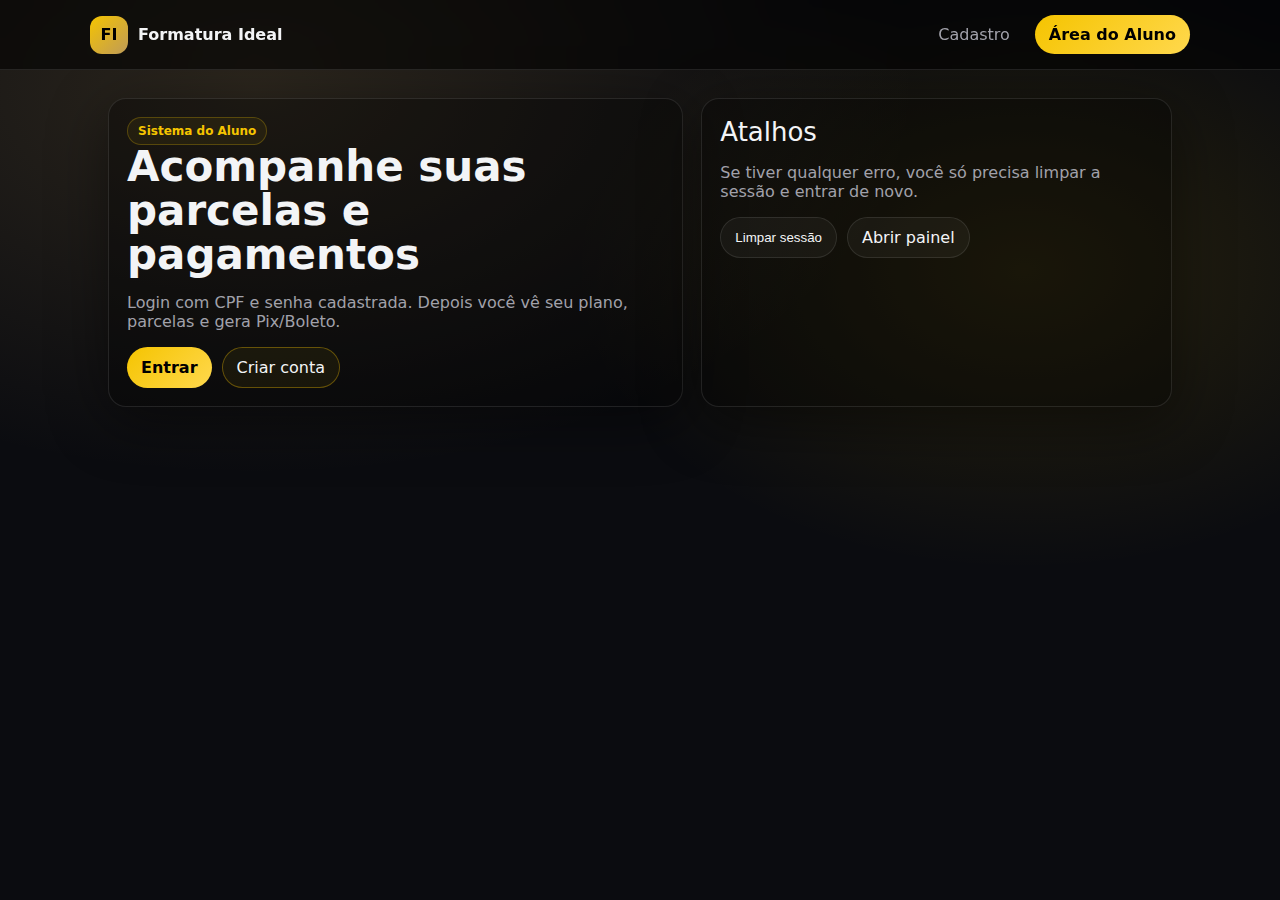
<file: index.html>
<!doctype html>
<html lang="pt-br">
<head>
  <meta charset="utf-8" />
  <meta name="viewport" content="width=device-width,initial-scale=1" />
  <title>Formatura Ideal</title>
  <link rel="stylesheet" href="./css/style.css" />
</head>
<body>
  <header class="header">
    <div class="container row">
      <a class="brand" href="./index.html">
        <span class="mark">FI</span>
        <span>Formatura Ideal</span>
      </a>
      <nav class="nav">
        <a class="btn btn-ghost" href="./register.html">Cadastro</a>
        <a class="btn btn-primary" href="./login.html">Área do Aluno</a>
      </nav>
    </div>
  </header>

  <main class="main">
    <div class="container grid">
      <section class="card">
        <span class="chip">Sistema do Aluno</span>
        <h1 class="h1">Acompanhe suas parcelas e pagamentos</h1>
        <p class="muted">Login com CPF e senha cadastrada. Depois você vê seu plano, parcelas e gera Pix/Boleto.</p>
        <div style="display:flex; gap:10px; flex-wrap:wrap; margin-top:14px">
          <a class="btn btn-primary" href="./login.html">Entrar</a>
          <a class="btn btn-outline" href="./register.html">Criar conta</a>
        </div>
      </section>

      <section class="card">
        <div class="h2">Atalhos</div>
        <p class="muted">Se tiver qualquer erro, você só precisa limpar a sessão e entrar de novo.</p>
        <div style="display:flex; gap:10px; flex-wrap:wrap; margin-top:14px">
          <button class="btn" id="btnClear">Limpar sessão</button>
          <a class="btn" href="./aluno.html">Abrir painel</a>
        </div>
        <div class="msg" id="homeMsg"></div>
      </section>
    </div>
  </main>

  <script src="./js/api.js"></script>
  <script>
    (function(){
      const { qs, clearSession, setMsg } = window.API;
      const btn = qs("#btnClear");
      const msg = qs("#homeMsg");
      btn?.addEventListener("click", () => {
        clearSession();
        setMsg(msg, "is-success", "Sessão apagada. Pode entrar de novo.");
        setTimeout(()=>setMsg(msg,"is-info",""), 1200);
      });
    })();
  </script>
</body>
</html>
</file>
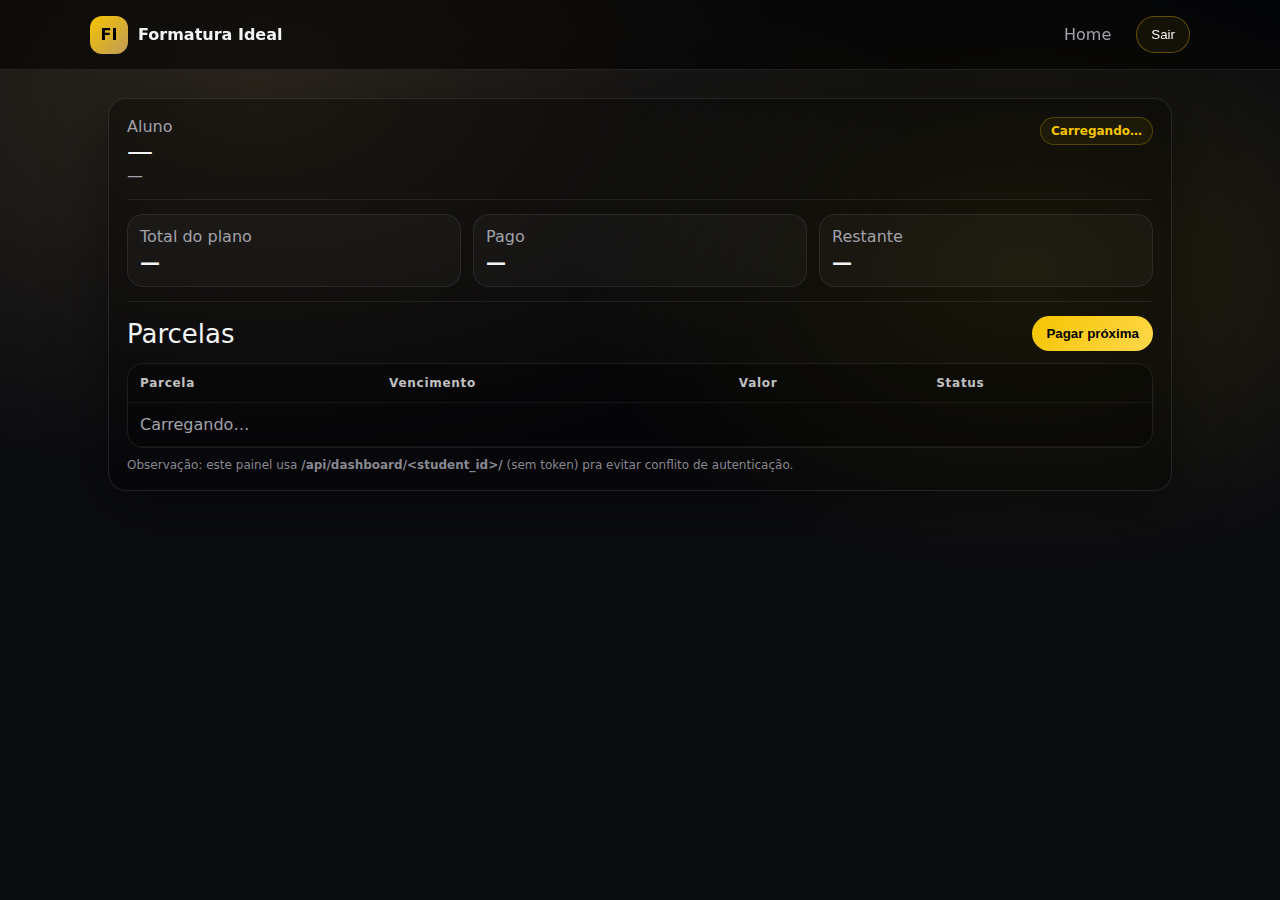
<file: aluno.html>
<!doctype html>
<html lang="pt-br">
<head>
  <meta charset="utf-8" />
  <meta name="viewport" content="width=device-width,initial-scale=1" />
  <title>Formatura Ideal • Painel do Aluno</title>
  <link rel="stylesheet" href="./css/style.css" />
</head>
<body>
  <header class="header">
    <div class="container row">
      <a class="brand" href="./index.html">
        <span class="mark">FI</span>
        <span>Formatura Ideal</span>
      </a>
      <nav class="nav">
        <a class="btn btn-ghost" href="./index.html">Home</a>
        <button class="btn btn-outline" id="btnLogout" type="button">Sair</button>
      </nav>
    </div>
  </header>

  <main class="main">
    <div class="container">
      <div class="card">
        <div style="display:flex; justify-content:space-between; align-items:flex-start; gap:14px; flex-wrap:wrap">
          <div>
            <div class="muted">Aluno</div>
            <div class="h2" id="studentName">—</div>
            <div class="muted" id="studentClass">—</div>
          </div>
          <div>
            <span class="chip" id="statusChip">Carregando…</span>
          </div>
        </div>

        <hr>

        <div class="kpis">
          <div class="kpi">
            <div class="muted">Total do plano</div>
            <div class="v" id="kpiTotal">—</div>
          </div>
          <div class="kpi">
            <div class="muted">Pago</div>
            <div class="v" id="kpiPaid">—</div>
          </div>
          <div class="kpi">
            <div class="muted">Restante</div>
            <div class="v" id="kpiRemaining">—</div>
          </div>
        </div>

        <div class="msg" id="dashMsg" role="alert" aria-live="polite"></div>

        <hr>

        <div style="display:flex; justify-content:space-between; align-items:center; gap:10px; flex-wrap:wrap">
          <div class="h2">Parcelas</div>
          <button class="btn btn-primary" id="btnPayNow" type="button" disabled>Pagar próxima</button>
        </div>

        <div class="table-wrap" style="margin-top:12px">
          <table>
            <thead>
              <tr>
                <th>Parcela</th>
                <th>Vencimento</th>
                <th>Valor</th>
                <th>Status</th>
              </tr>
            </thead>
            <tbody id="invoicesBody">
              <tr><td colspan="4" class="muted">Carregando…</td></tr>
            </tbody>
          </table>
        </div>

        <div class="small" style="margin-top:10px">
          Observação: este painel usa <b>/api/dashboard/&lt;student_id&gt;/</b> (sem token) pra evitar conflito de autenticação.
        </div>
      </div>
    </div>
  </main>

  <!-- Modal pagamento -->
  <div class="modal" id="payModal" aria-hidden="true">
    <div class="box card">
      <div class="head">
        <div class="h2">Pagamento</div>
        <button class="btn btn-ghost close" data-close="true" type="button">Fechar</button>
      </div>

      <div class="msg" id="payMsg"></div>

      <div style="display:flex; gap:10px; flex-wrap:wrap; margin:10px 0 14px">
        <button class="btn btn-primary" id="btnPayPix" type="button">Gerar Pix</button>
        <button class="btn btn-outline" id="btnPayBoleto" type="button">Gerar Boleto</button>
      </div>

      <hr>

      <div class="h2" style="margin-bottom:8px">Pix</div>
      <div class="field">
        <span class="label">Copia e Cola</span>
        <input id="pixCopy" type="text" readonly>
        <button class="btn" id="btnCopyPix" type="button">Copiar</button>
      </div>

      <div style="margin-top:12px">
        <div class="label">QR Code</div>
        <div id="qrBox" class="card" style="padding:12px; display:flex; justify-content:center"></div>
      </div>

      <hr>

      <div class="h2" style="margin-bottom:8px">Boleto</div>
      <a class="btn btn-outline" id="boletoLink" href="#" target="_blank" rel="noreferrer">Abrir boleto</a>

      <div class="small" style="margin-top:10px" id="payMeta"></div>
    </div>
  </div>

  <script src="./js/api.js"></script>
  <script src="./js/aluno.js"></script>
</body>
</html>
</file>
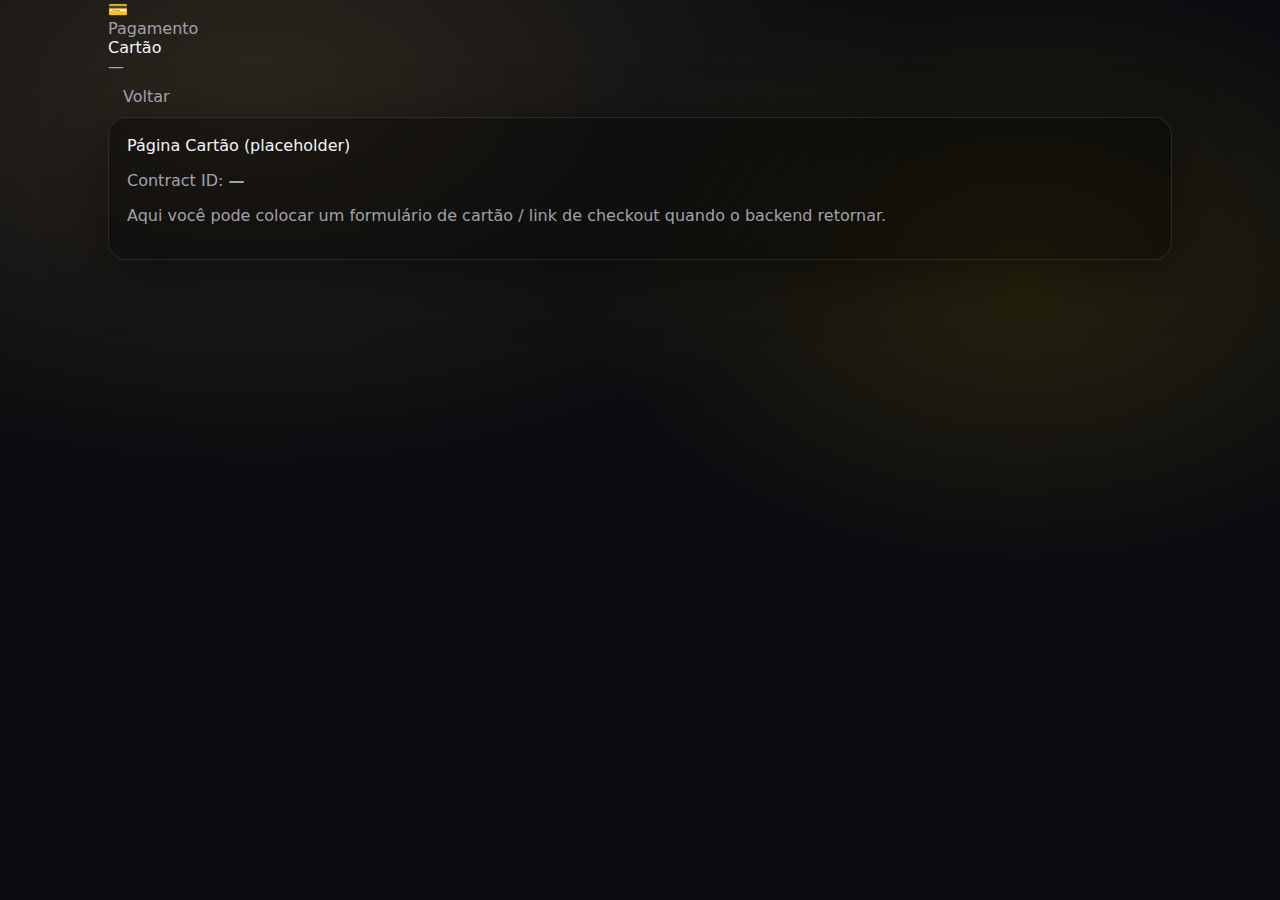
<file: card.html>
<!doctype html>
<html lang="pt-br">
<head>
  <meta charset="utf-8" />
  <meta name="viewport" content="width=device-width,initial-scale=1" />
  <title>Formatura Ideal • Cartão</title>
  <link rel="stylesheet" href="./css/style.css" />
</head>
<body class="dash-bg">
  <header class="dash-header">
    <div class="container dash-top">
      <div class="dash-user">
        <div class="avatar" aria-hidden="true">💳</div>
        <div>
          <div class="muted">Pagamento</div>
          <div class="dash-name">Cartão</div>
          <div class="dash-class muted" id="cardInfo">—</div>
        </div>
      </div>
      <div class="dash-actions">
        <a class="btn btn-ghost" href="./checkout.html">Voltar</a>
      </div>
    </div>
  </header>

  <main class="dash">
    <div class="container">
      <section class="card">
        <div class="h3">Página Cartão (placeholder)</div>
        <p class="muted">
          Contract ID: <strong id="contractId">—</strong>
        </p>
        <p class="muted">
          Aqui você pode colocar um formulário de cartão / link de checkout quando o backend retornar.
        </p>
      </section>
    </div>
  </main>

  <script>
    const id = localStorage.getItem("fi_contract_id") || "—";
    document.getElementById("contractId").textContent = id;
  </script>
</body>
</html>
</file>
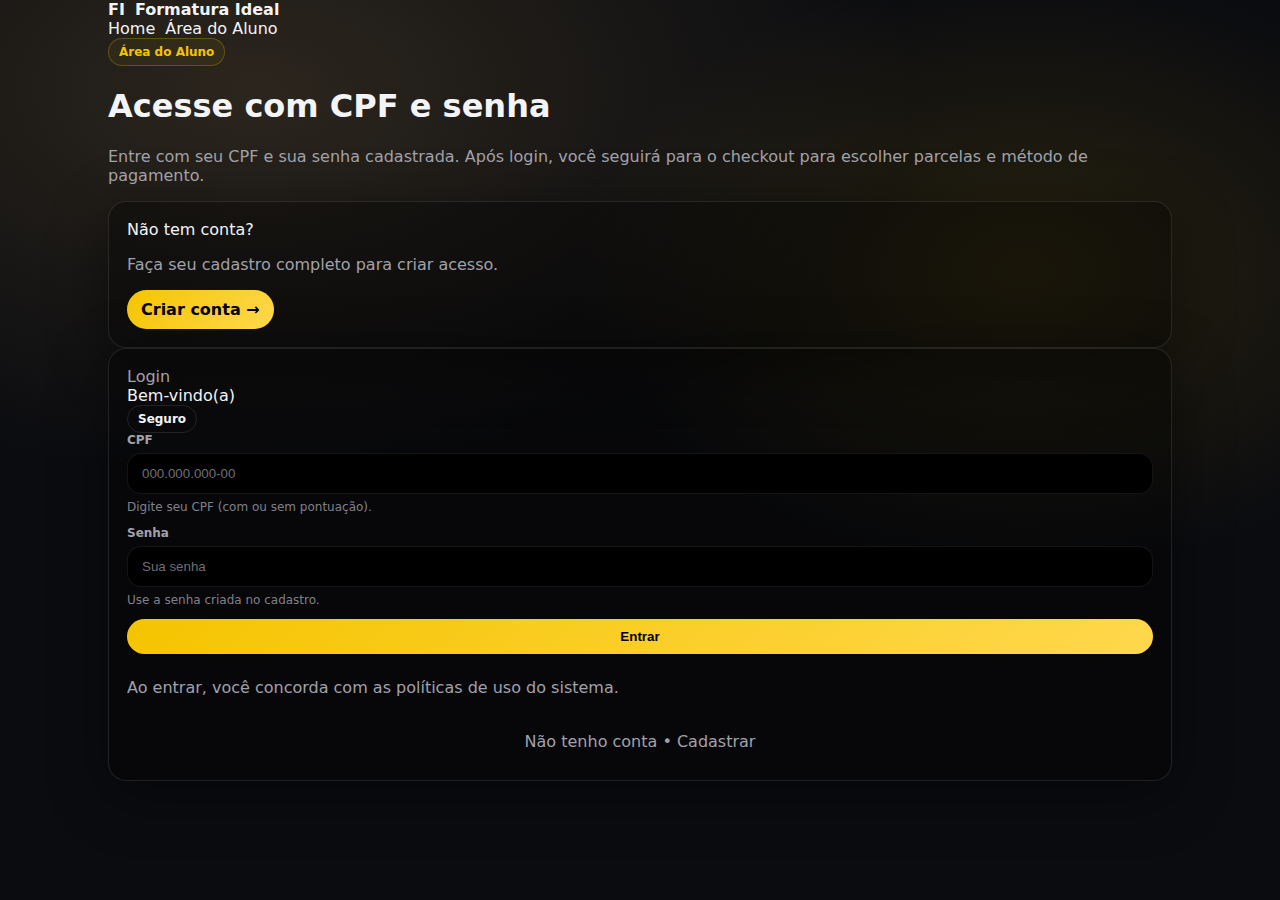
<file: checkout.html>
<!doctype html>
<html lang="pt-br">
<head>
  <meta charset="utf-8" />
  <meta name="viewport" content="width=device-width,initial-scale=1" />
  <title>Formatura Ideal • Checkout</title>
  <link rel="stylesheet" href="./css/style.css" />
</head>
<body class="dash-bg">
  <header class="dash-header">
    <div class="container dash-top">
      <div class="dash-user">
        <div class="avatar" aria-hidden="true">🧾</div>
        <div>
          <div class="muted">Checkout</div>
          <div class="dash-name" id="checkoutTitle">Plano</div>
          <div class="dash-class muted" id="checkoutSubtitle">—</div>
        </div>
      </div>

      <div class="dash-actions">
        <a class="btn btn-ghost" href="./index.html">Home</a>
        <button class="btn btn-outline" id="btnLogout" type="button">Sair</button>
      </div>
    </div>
  </header>

  <main class="dash">
    <div class="container">
      <div class="dash-grid">
        <section class="card" aria-label="Resumo do plano">
          <div class="card-head">
            <div>
              <div class="muted">Resumo</div>
              <div class="h3" id="planName">—</div>
            </div>
            <span class="pill" id="planPill">—</span>
          </div>

          <div class="kpis">
            <div class="kpi">
              <div class="muted">Total</div>
              <div class="kpi-value" id="planTotal">—</div>
            </div>
            <div class="kpi">
              <div class="muted">Vencimento (dia)</div>
              <div class="kpi-value" id="planDueDay">—</div>
            </div>
            <div class="kpi">
              <div class="muted">Máx. parcelas</div>
              <div class="kpi-value" id="planMaxInstallments">—</div>
            </div>
          </div>

          <div class="divider"></div>

          <label class="field">
            <span class="label">Escolha o número de parcelas</span>
            <select id="installments" style="width:100%; padding:12px; border-radius:14px; border:1px solid rgba(255,255,255,.08); background:#000; color:#fff;">
              <option value="">Carregando...</option>
            </select>
            <span class="hint">Ao mudar parcelas, atualizamos o preview automaticamente.</span>
          </label>

          <div id="previewMsg" class="form-msg" role="alert" aria-live="polite"></div>
        </section>

        <section class="card" aria-label="Preview de vencimentos">
          <div class="card-head">
            <div>
              <div class="muted">Preview</div>
              <div class="h3">Tabela de vencimentos</div>
            </div>
            <span class="badge badge-info" id="previewBadge">—</span>
          </div>

          <div class="table-wrap" style="margin-top:12px;">
            <table class="table" id="previewTable">
              <thead>
                <tr>
                  <th>Parcela</th>
                  <th>Vencimento</th>
                  <th>Valor</th>
                </tr>
              </thead>
              <tbody>
                <tr><td colspan="3" class="muted">Selecione as parcelas para ver o preview.</td></tr>
              </tbody>
            </table>
          </div>

          <div class="divider"></div>

          <div style="display:flex; gap:12px; flex-wrap:wrap;">
            <button class="btn btn-primary" id="btnPix" type="button" disabled>Pagar com Pix</button>
            <button class="btn btn-outline" id="btnCard" type="button" disabled>Pagar com Cartão</button>
          </div>

          <div id="confirmMsg" class="form-msg" role="alert" aria-live="polite"></div>
        </section>
      </div>
    </div>
  </main>

  <script src="./js/api.js"></script>
  <script src="./js/checkout.js"></script>
</body>
</html>
</file>
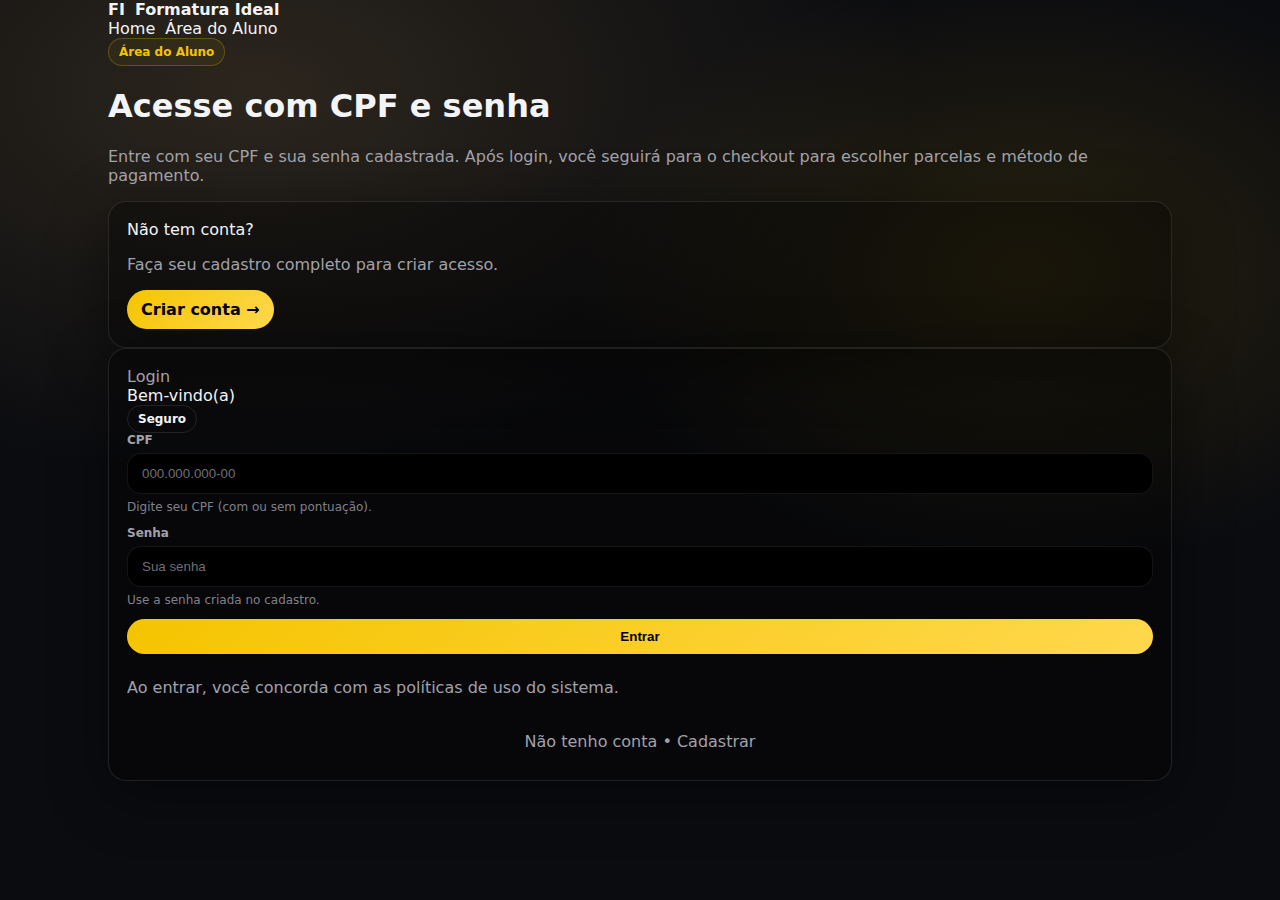
<file: login.html>
<!doctype html>
<html lang="pt-br">
<head>
  <meta charset="utf-8" />
  <meta name="viewport" content="width=device-width,initial-scale=1" />
  <title>Formatura Ideal • Login</title>
  <link rel="stylesheet" href="./css/style.css" />
</head>
<body class="auth-bg">
  <header class="site-header">
    <div class="container header-inner">
      <a class="brand" href="./index.html" aria-label="Formatura Ideal - Home">
        <span class="brand-mark" aria-hidden="true">FI</span>
        <span class="brand-name">Formatura Ideal</span>
      </a>

      <nav class="nav">
        <a class="nav-link" href="./index.html">Home</a>
        <a class="nav-link nav-cta" href="./login.html" aria-current="page">Área do Aluno</a>
      </nav>
    </div>
  </header>

  <main class="auth">
    <div class="container auth-grid">
      <section class="auth-aside">
        <span class="chip">Área do Aluno</span>
        <h1>Acesse com CPF e senha</h1>
        <p class="muted">
          Entre com seu CPF e sua senha cadastrada. Após login, você seguirá para o checkout
          para escolher parcelas e método de pagamento.
        </p>

        <div class="card auth-tip">
          <div class="h4">Não tem conta?</div>
          <p class="muted">
            Faça seu cadastro completo para criar acesso.
          </p>
          <a class="btn btn-primary" href="./register.html">Criar conta →</a>
        </div>
      </section>

      <section class="card auth-card" aria-label="Formulário de login">
        <div class="card-head">
          <div>
            <div class="muted">Login</div>
            <div class="h3">Bem-vindo(a)</div>
          </div>
          <span class="badge badge-info">Seguro</span>
        </div>

        <form id="loginForm" class="form" novalidate>
          <label class="field">
            <span class="label">CPF</span>
            <input
              id="cpf"
              name="cpf"
              type="text"
              inputmode="numeric"
              autocomplete="username"
              placeholder="000.000.000-00"
              maxlength="14"
              required
            />
            <span class="hint">Digite seu CPF (com ou sem pontuação).</span>
          </label>

          <label class="field">
            <span class="label">Senha</span>
            <input
              id="password"
              name="password"
              type="password"
              autocomplete="current-password"
              placeholder="Sua senha"
              required
            />
            <span class="hint">Use a senha criada no cadastro.</span>
          </label>

          <button class="btn btn-primary btn-block" id="btnLogin" type="submit">
            Entrar
          </button>

          <div id="loginMsg" class="form-msg" role="alert" aria-live="polite"></div>

          <div class="auth-foot muted">
            Ao entrar, você concorda com as políticas de uso do sistema.
          </div>

          <div class="divider"></div>
          <a class="btn btn-ghost btn-block" href="./register.html">Não tenho conta • Cadastrar</a>
        </form>
      </section>
    </div>
  </main>

  <script src="./js/api.js"></script>
  <script src="./js/login.js"></script>
</body>
</html>
</file>
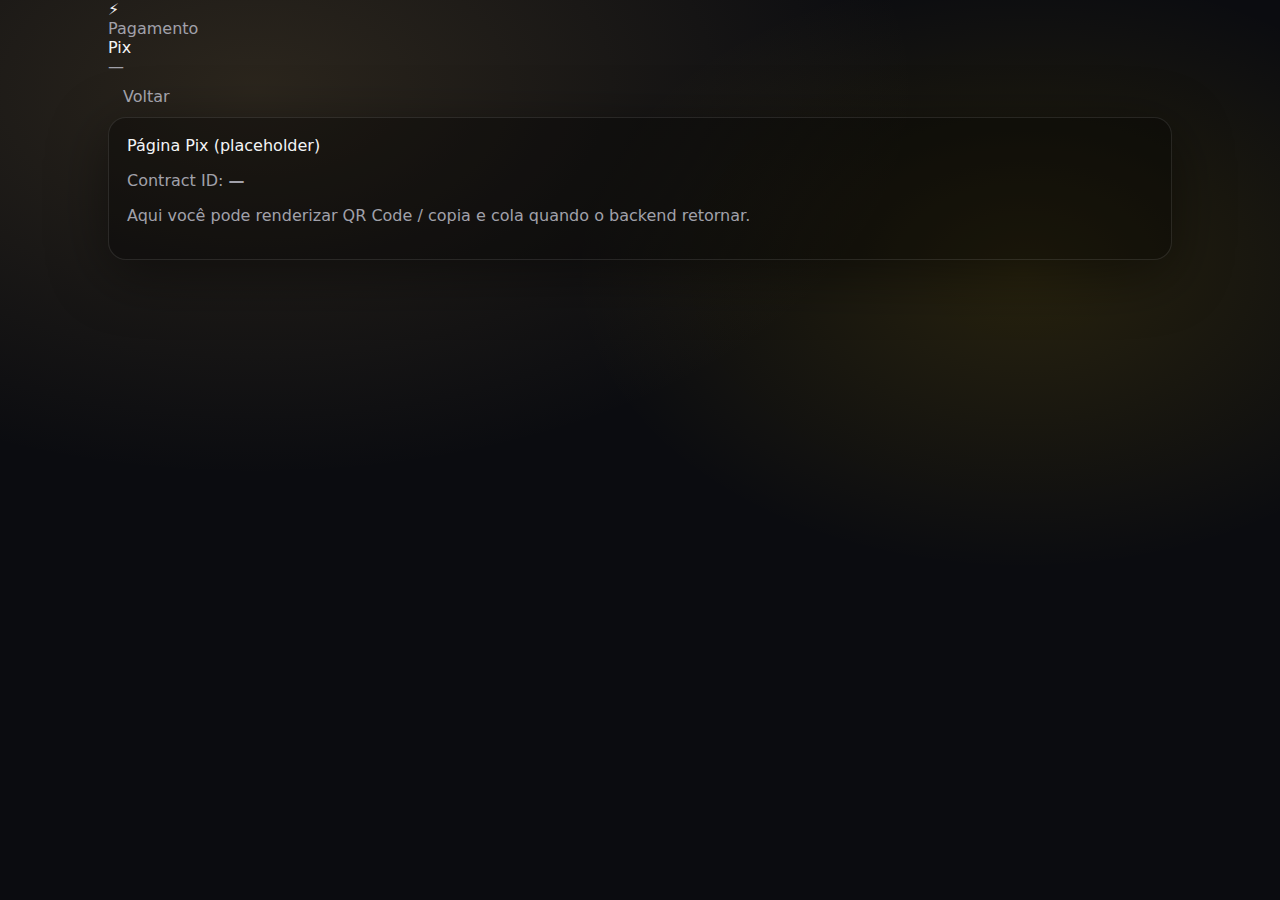
<file: pix.html>
<!doctype html>
<html lang="pt-br">
<head>
  <meta charset="utf-8" />
  <meta name="viewport" content="width=device-width,initial-scale=1" />
  <title>Formatura Ideal • Pix</title>
  <link rel="stylesheet" href="./css/style.css" />
</head>
<body class="dash-bg">
  <header class="dash-header">
    <div class="container dash-top">
      <div class="dash-user">
        <div class="avatar" aria-hidden="true">⚡</div>
        <div>
          <div class="muted">Pagamento</div>
          <div class="dash-name">Pix</div>
          <div class="dash-class muted" id="pixInfo">—</div>
        </div>
      </div>
      <div class="dash-actions">
        <a class="btn btn-ghost" href="./checkout.html">Voltar</a>
      </div>
    </div>
  </header>

  <main class="dash">
    <div class="container">
      <section class="card">
        <div class="h3">Página Pix (placeholder)</div>
        <p class="muted">
          Contract ID: <strong id="contractId">—</strong>
        </p>
        <p class="muted">
          Aqui você pode renderizar QR Code / copia e cola quando o backend retornar.
        </p>
      </section>
    </div>
  </main>

  <script>
    const id = localStorage.getItem("fi_contract_id") || "—";
    document.getElementById("contractId").textContent = id;
  </script>
</body>
</html>
</file>
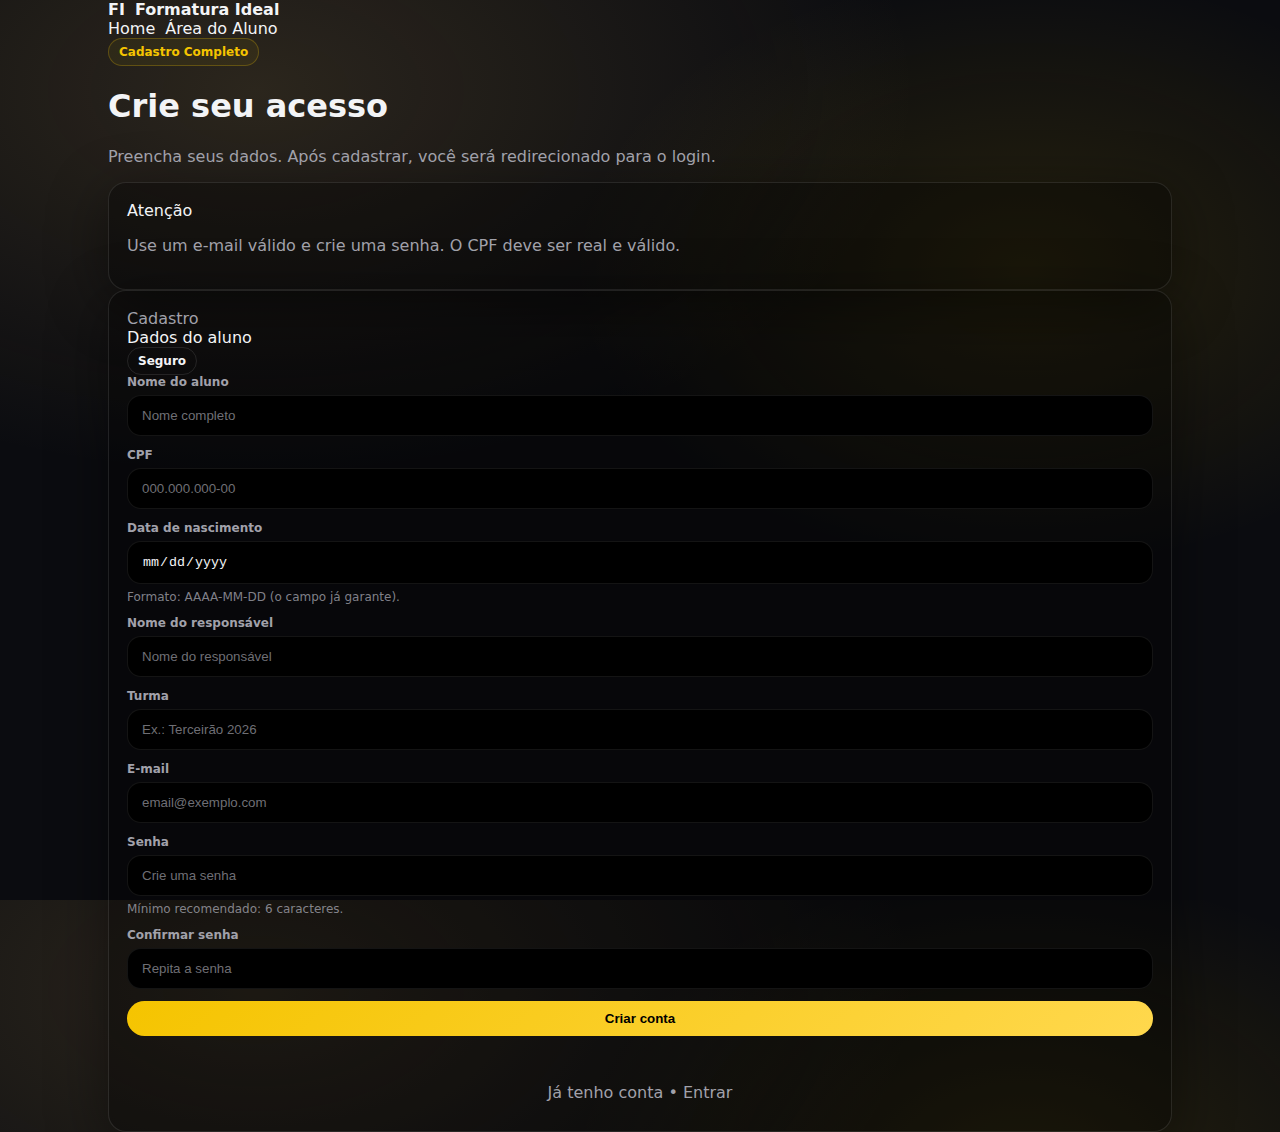
<file: register.html>
<!doctype html>
<html lang="pt-br">
<head>
  <meta charset="utf-8" />
  <meta name="viewport" content="width=device-width,initial-scale=1" />
  <title>Formatura Ideal • Cadastro</title>
  <link rel="stylesheet" href="./css/style.css" />
</head>
<body class="auth-bg">
  <header class="site-header">
    <div class="container header-inner">
      <a class="brand" href="./index.html" aria-label="Formatura Ideal - Home">
        <span class="brand-mark" aria-hidden="true">FI</span>
        <span class="brand-name">Formatura Ideal</span>
      </a>

      <nav class="nav">
        <a class="nav-link" href="./index.html">Home</a>
        <a class="nav-link nav-cta" href="./login.html">Área do Aluno</a>
      </nav>
    </div>
  </header>

  <main class="auth">
    <div class="container auth-grid">
      <section class="auth-aside">
        <span class="chip">Cadastro Completo</span>
        <h1>Crie seu acesso</h1>
        <p class="muted">
          Preencha seus dados. Após cadastrar, você será redirecionado para o login.
        </p>

        <div class="card auth-tip">
          <div class="h4">Atenção</div>
          <p class="muted">
            Use um e-mail válido e crie uma senha. O CPF deve ser real e válido.
          </p>
        </div>
      </section>

      <section class="card auth-card" aria-label="Formulário de cadastro">
        <div class="card-head">
          <div>
            <div class="muted">Cadastro</div>
            <div class="h3">Dados do aluno</div>
          </div>
          <span class="badge badge-info">Seguro</span>
        </div>

        <form id="registerForm" class="form" novalidate>
          <label class="field">
            <span class="label">Nome do aluno</span>
            <input id="student_name" name="student_name" type="text" placeholder="Nome completo" required />
          </label>

          <label class="field">
            <span class="label">CPF</span>
            <input id="cpf" name="cpf" type="text" inputmode="numeric" maxlength="14" placeholder="000.000.000-00" required />
          </label>

          <label class="field">
            <span class="label">Data de nascimento</span>
            <input id="birth_date" name="birth_date" type="date" required />
            <span class="hint">Formato: AAAA-MM-DD (o campo já garante).</span>
          </label>

          <label class="field">
            <span class="label">Nome do responsável</span>
            <input id="responsible_name" name="responsible_name" type="text" placeholder="Nome do responsável" required />
          </label>

          <label class="field">
            <span class="label">Turma</span>
            <input id="turma" name="turma" type="text" placeholder="Ex.: Terceirão 2026" required />
          </label>

          <label class="field">
            <span class="label">E-mail</span>
            <input id="email" name="email" type="email" placeholder="email@exemplo.com" required />
          </label>

          <label class="field">
            <span class="label">Senha</span>
            <input id="password" name="password" type="password" placeholder="Crie uma senha" minlength="6" required />
            <span class="hint">Mínimo recomendado: 6 caracteres.</span>
          </label>

          <label class="field">
            <span class="label">Confirmar senha</span>
            <input id="confirm_password" name="confirm_password" type="password" placeholder="Repita a senha" minlength="6" required />
          </label>

          <button class="btn btn-primary btn-block" id="btnRegister" type="submit">
            Criar conta
          </button>

          <div id="registerMsg" class="form-msg" role="alert" aria-live="polite"></div>

          <div class="divider"></div>
          <a class="btn btn-ghost btn-block" href="./login.html">Já tenho conta • Entrar</a>
        </form>
      </section>
    </div>
  </main>

  <script src="./js/api.js"></script>
  <script src="./js/register.js"></script>
</body>
</html>
</file>
<file: css/style.css>
:root{
  --bg:#0b0c10;
  --card:rgba(255,255,255,.06);
  --border:rgba(255,255,255,.10);
  --text:#f3f4f6;
  --muted:#a1a1aa;
  --gold:#f5c400;
  --gold2:#bf9b58;
  --danger:#ef4444;
  --ok:#22c55e;
  --info:#38bdf8;
  --radius:18px;
}

*{box-sizing:border-box}
html,body{height:100%}
body{
  margin:0;
  font-family: system-ui, -apple-system, Segoe UI, Roboto, Arial, sans-serif;
  background: radial-gradient(1200px 700px at 20% 10%, rgba(191,155,88,.18), transparent 55%),
              radial-gradient(900px 600px at 80% 30%, rgba(245,196,0,.12), transparent 50%),
              var(--bg);
  color:var(--text);
}

a{color:inherit; text-decoration:none}
.container{max-width:1100px; margin:0 auto; padding:0 18px}

.header{
  position:sticky; top:0; z-index:10;
  backdrop-filter: blur(10px);
  background: rgba(0,0,0,.55);
  border-bottom:1px solid var(--border);
}
.header .row{
  display:flex; align-items:center; justify-content:space-between;
  padding:14px 0;
}
.brand{display:flex; gap:10px; align-items:center; font-weight:700}
.brand .mark{
  width:38px; height:38px; border-radius:12px;
  display:grid; place-items:center;
  background:linear-gradient(135deg, var(--gold), var(--gold2));
  color:#000; font-weight:800;
}
.nav{display:flex; gap:10px; align-items:center}
.btn{
  border:1px solid var(--border);
  background: rgba(255,255,255,.04);
  color: var(--text);
  padding:10px 14px;
  border-radius:999px;
  cursor:pointer;
  transition: transform .08s ease, background .2s ease;
  display:inline-flex; align-items:center; gap:8px;
}
.btn:hover{transform: translateY(-1px)}
.btn-primary{
  border:none;
  background: linear-gradient(135deg, var(--gold), #ffd84d);
  color:#000;
  font-weight:800;
}
.btn-ghost{
  border:1px solid transparent;
  background: transparent;
  color: var(--muted);
}
.btn-outline{
  border:1px solid rgba(245,196,0,.35);
  background: rgba(245,196,0,.06);
}
.btn-block{width:100%; justify-content:center}

.main{padding:28px 0 44px}
.grid{
  display:grid;
  grid-template-columns: 1.1fr .9fr;
  gap:18px;
}
@media (max-width: 920px){
  .grid{grid-template-columns:1fr}
}

.card{
  background: rgba(0,0,0,.35);
  border:1px solid var(--border);
  border-radius: var(--radius);
  box-shadow: 0 14px 60px rgba(0,0,0,.45);
  padding:18px;
}
.h1{font-size:42px; line-height:1.05; margin:0 0 10px}
.h2{font-size:26px; margin:0}
.muted{color:var(--muted)}
.chip{
  display:inline-flex; align-items:center;
  border:1px solid rgba(245,196,0,.25);
  background: rgba(245,196,0,.06);
  color: var(--gold);
  padding:6px 10px;
  border-radius:999px;
  font-size:12px;
  font-weight:700;
}

.form{display:flex; flex-direction:column; gap:12px}
.field{display:flex; flex-direction:column; gap:6px}
.label{font-size:12px; color:var(--muted); font-weight:650}
input, select{
  width:100%;
  padding:12px 14px;
  border-radius:14px;
  border:1px solid rgba(255,255,255,.08);
  background:#000;
  color:var(--text);
  outline:none;
}
input::placeholder{color: rgba(161,161,170,.7)}
.hint{font-size:12px; color: rgba(161,161,170,.8)}

.msg{
  display:none;
  padding:10px 12px;
  border-radius:14px;
  border:1px solid var(--border);
  background: rgba(255,255,255,.03);
  font-size:14px;
}
.msg.is-error{display:block; border-color: rgba(239,68,68,.35); background: rgba(239,68,68,.08)}
.msg.is-success{display:block; border-color: rgba(34,197,94,.35); background: rgba(34,197,94,.08)}
.msg.is-info{display:block; border-color: rgba(56,189,248,.35); background: rgba(56,189,248,.08)}

.kpis{
  display:grid;
  grid-template-columns: repeat(3, 1fr);
  gap:12px;
}
@media (max-width: 560px){
  .kpis{grid-template-columns:1fr}
}
.kpi{
  background: rgba(255,255,255,.03);
  border:1px solid rgba(255,255,255,.08);
  border-radius:16px;
  padding:12px;
}
.kpi .v{font-size:20px; font-weight:800; margin-top:4px}

.table-wrap{overflow:auto; border-radius:16px; border:1px solid rgba(255,255,255,.08)}
table{width:100%; border-collapse:collapse; min-width:640px; background: rgba(0,0,0,.25)}
th,td{padding:12px 12px; border-bottom:1px solid rgba(255,255,255,.06); text-align:left}
th{color:rgba(255,255,255,.75); font-size:12px; letter-spacing:.06em}
.badge{
  display:inline-flex; align-items:center;
  padding:6px 10px;
  border-radius:999px;
  font-size:12px;
  font-weight:800;
  border:1px solid rgba(255,255,255,.10);
}
.badge.ok{border-color:rgba(34,197,94,.35); background:rgba(34,197,94,.08)}
.badge.open{border-color:rgba(56,189,248,.35); background:rgba(56,189,248,.08)}
.badge.late{border-color:rgba(239,68,68,.35); background:rgba(239,68,68,.08)}

.modal{
  position:fixed; inset:0;
  display:none;
  background: rgba(0,0,0,.65);
  padding:18px;
}
.modal.is-open{display:grid; place-items:center}
.modal .box{max-width:720px; width:100%}
.modal .head{display:flex; justify-content:space-between; align-items:center; gap:10px; margin-bottom:10px}
.modal .close{cursor:pointer}
hr{border:none; border-top:1px solid rgba(255,255,255,.08); margin:14px 0}
.small{font-size:12px; color: rgba(161,161,170,.85)}
</file>
